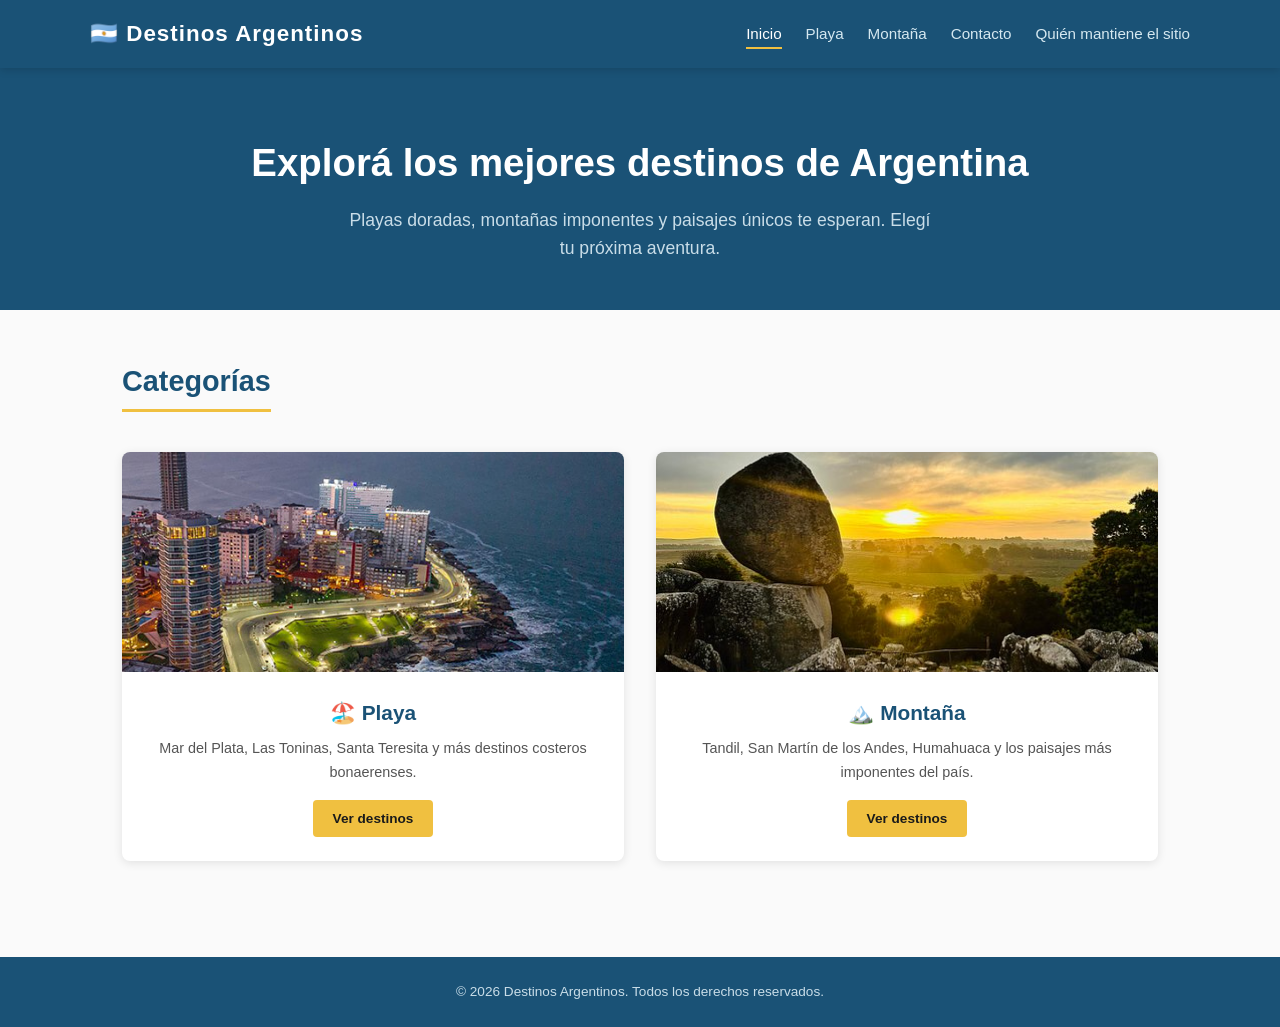
<file: Actividad teoria 1/claude opus 4.6/index.html>
<!DOCTYPE html>
<html lang="es">
<head>
  <meta charset="UTF-8">
  <meta name="viewport" content="width=device-width, initial-scale=1.0">
  <meta name="description" content="Descubrí los mejores destinos turísticos de Argentina: playas y montañas para unas vacaciones inolvidables.">
  <title>Destinos Argentinos – Inicio</title>
  <link rel="stylesheet" href="estilo.css">
</head>
<body>

  <header>
    <div class="contenedor-nav">
      <span class="logo">🇦🇷 Destinos Argentinos</span>
      <nav>
        <ul>
          <li><a href="index.html" class="activo">Inicio</a></li>
          <li><a href="playa.html">Playa</a></li>
          <li><a href="montana.html">Montaña</a></li>
          <li><a href="contacto.html">Contacto</a></li>
          <li><a href="mantenedor.html">Quién mantiene el sitio</a></li>
        </ul>
      </nav>
    </div>
  </header>

  <section class="hero">
    <h1>Explorá los mejores destinos de Argentina</h1>
    <p>Playas doradas, montañas imponentes y paisajes únicos te esperan. Elegí tu próxima aventura.</p>
  </section>

  <main class="seccion">
    <h2>Categorías</h2>
    <div class="categorias">

      <a href="playa.html" class="categoria-card">
        <img src="imagenes/mar-del-plata.png" alt="Playa argentina">
        <div class="cat-info">
          <h3>🏖️ Playa</h3>
          <p>Mar del Plata, Las Toninas, Santa Teresita y más destinos costeros bonaerenses.</p>
          <span class="btn">Ver destinos</span>
        </div>
      </a>

      <a href="montana.html" class="categoria-card">
        <img src="imagenes/tandil.png" alt="Montaña argentina">
        <div class="cat-info">
          <h3>🏔️ Montaña</h3>
          <p>Tandil, San Martín de los Andes, Humahuaca y los paisajes más imponentes del país.</p>
          <span class="btn">Ver destinos</span>
        </div>
      </a>

    </div>
  </main>

  <footer>
    <p>&copy; 2026 Destinos Argentinos. Todos los derechos reservados.</p>
  </footer>

</body>
</html>
</file>
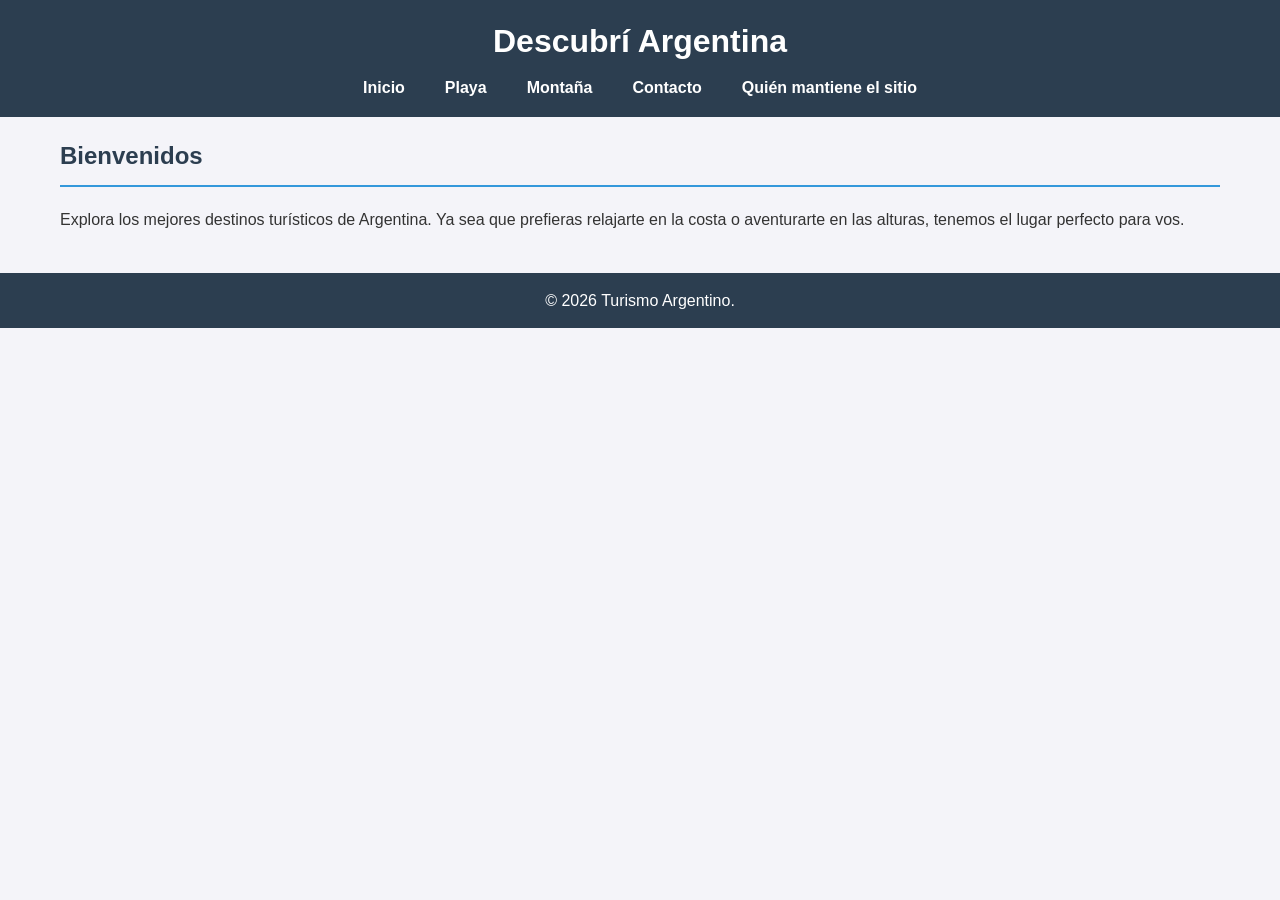
<file: Actividad teoria 1/gemini pro 3.1/index.html>
<!DOCTYPE html>
<html lang="es">
<head>
    <meta charset="UTF-8">
    <meta name="viewport" content="width=device-width, initial-scale=1.0">
    <title>Turismo Argentino - Inicio</title>
    <link rel="stylesheet" href="estilo.css">
</head>
<body>
    <header>
        <h1>Descubrí Argentina</h1>
        <nav>
            <ul>
                <li><a href="index.html">Inicio</a></li>
                <li><a href="playa.html">Playa</a></li>
                <li><a href="montana.html">Montaña</a></li>
                <li><a href="contacto.html">Contacto</a></li>
                <li><a href="mantenedor.html">Quién mantiene el sitio</a></li>
            </ul>
        </nav>
    </header>

    <main>
        <section>
            <h2>Bienvenidos</h2>
            <p>Explora los mejores destinos turísticos de Argentina. Ya sea que prefieras relajarte en la costa o aventurarte en las alturas, tenemos el lugar perfecto para vos.</p>
        </section>
    </main>

    <footer>
        <p>&copy; 2026 Turismo Argentino.</p>
    </footer>
</body>
</html>
</file>
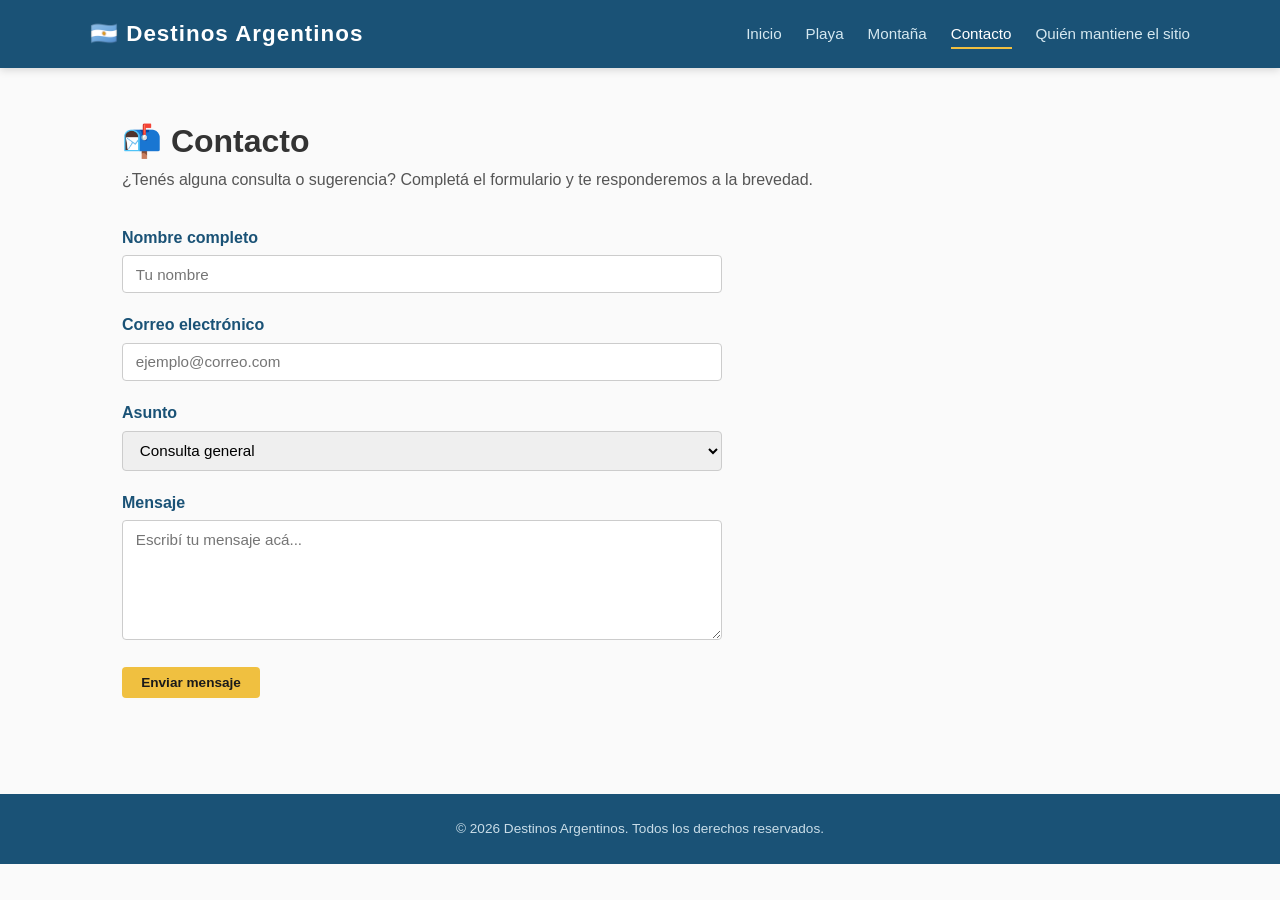
<file: Actividad teoria 1/claude opus 4.6/contacto.html>
<!DOCTYPE html>
<html lang="es">
<head>
  <meta charset="UTF-8">
  <meta name="viewport" content="width=device-width, initial-scale=1.0">
  <meta name="description" content="Contactanos para consultas sobre destinos turísticos argentinos.">
  <title>Contacto – Destinos Argentinos</title>
  <link rel="stylesheet" href="estilo.css">
</head>
<body>

  <header>
    <div class="contenedor-nav">
      <span class="logo">🇦🇷 Destinos Argentinos</span>
      <nav>
        <ul>
          <li><a href="index.html">Inicio</a></li>
          <li><a href="playa.html">Playa</a></li>
          <li><a href="montana.html">Montaña</a></li>
          <li><a href="contacto.html" class="activo">Contacto</a></li>
          <li><a href="mantenedor.html">Quién mantiene el sitio</a></li>
        </ul>
      </nav>
    </div>
  </header>

  <main class="seccion">
    <h1>📬 Contacto</h1>
    <p style="margin-bottom: 2rem; color: #555;">¿Tenés alguna consulta o sugerencia? Completá el formulario y te responderemos a la brevedad.</p>

    <form class="formulario" action="#" method="post">
      <label for="nombre">Nombre completo</label>
      <input type="text" id="nombre" name="nombre" placeholder="Tu nombre" required>

      <label for="email">Correo electrónico</label>
      <input type="email" id="email" name="email" placeholder="ejemplo@correo.com" required>

      <label for="asunto">Asunto</label>
      <select id="asunto" name="asunto">
        <option value="consulta">Consulta general</option>
        <option value="destino">Información sobre un destino</option>
        <option value="sugerencia">Sugerencia</option>
        <option value="otro">Otro</option>
      </select>

      <label for="mensaje">Mensaje</label>
      <textarea id="mensaje" name="mensaje" placeholder="Escribí tu mensaje acá..." required></textarea>

      <button type="submit" class="btn">Enviar mensaje</button>
    </form>
  </main>

  <footer>
    <p>&copy; 2026 Destinos Argentinos. Todos los derechos reservados.</p>
  </footer>

</body>
</html>
</file>
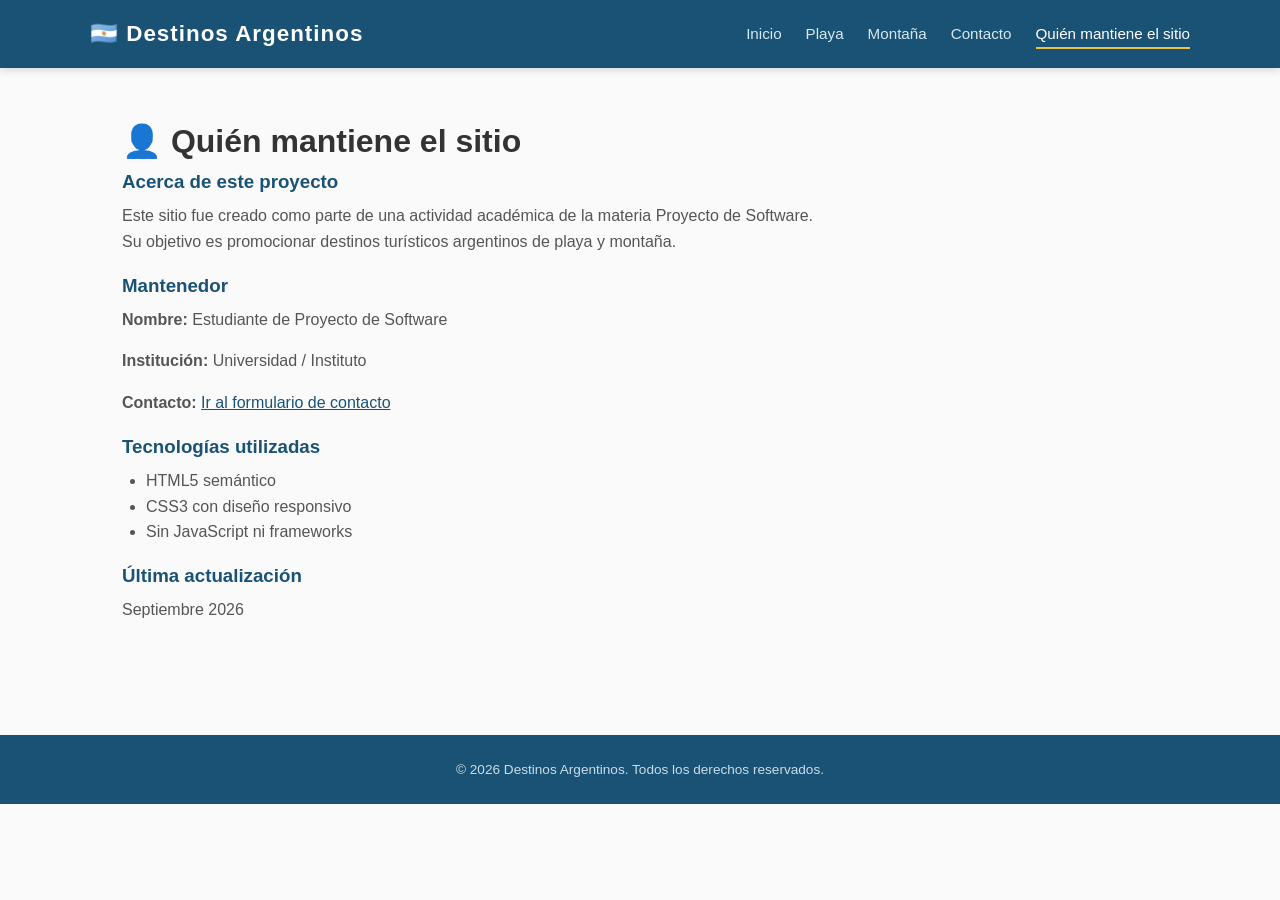
<file: Actividad teoria 1/claude opus 4.6/mantenedor.html>
<!DOCTYPE html>
<html lang="es">
<head>
  <meta charset="UTF-8">
  <meta name="viewport" content="width=device-width, initial-scale=1.0">
  <meta name="description" content="Información sobre quién mantiene el sitio Destinos Argentinos.">
  <title>Quién mantiene el sitio – Destinos Argentinos</title>
  <link rel="stylesheet" href="estilo.css">
</head>
<body>

  <header>
    <div class="contenedor-nav">
      <span class="logo">🇦🇷 Destinos Argentinos</span>
      <nav>
        <ul>
          <li><a href="index.html">Inicio</a></li>
          <li><a href="playa.html">Playa</a></li>
          <li><a href="montana.html">Montaña</a></li>
          <li><a href="contacto.html">Contacto</a></li>
          <li><a href="mantenedor.html" class="activo">Quién mantiene el sitio</a></li>
        </ul>
      </nav>
    </div>
  </header>

  <main class="seccion">
    <h1>👤 Quién mantiene el sitio</h1>

    <div class="mantenedor-info">
      <h3>Acerca de este proyecto</h3>
      <p>Este sitio fue creado como parte de una actividad académica de la materia Proyecto de Software. Su objetivo es promocionar destinos turísticos argentinos de playa y montaña.</p>

      <h3>Mantenedor</h3>
      <p><strong>Nombre:</strong> Estudiante de Proyecto de Software</p>
      <p><strong>Institución:</strong> Universidad / Instituto</p>
      <p><strong>Contacto:</strong> <a href="contacto.html" style="color: #1a5276; text-decoration: underline;">Ir al formulario de contacto</a></p>

      <h3>Tecnologías utilizadas</h3>
      <ul>
        <li>HTML5 semántico</li>
        <li>CSS3 con diseño responsivo</li>
        <li>Sin JavaScript ni frameworks</li>
      </ul>

      <h3>Última actualización</h3>
      <p>Septiembre 2026</p>
    </div>
  </main>

  <footer>
    <p>&copy; 2026 Destinos Argentinos. Todos los derechos reservados.</p>
  </footer>

</body>
</html>
</file>
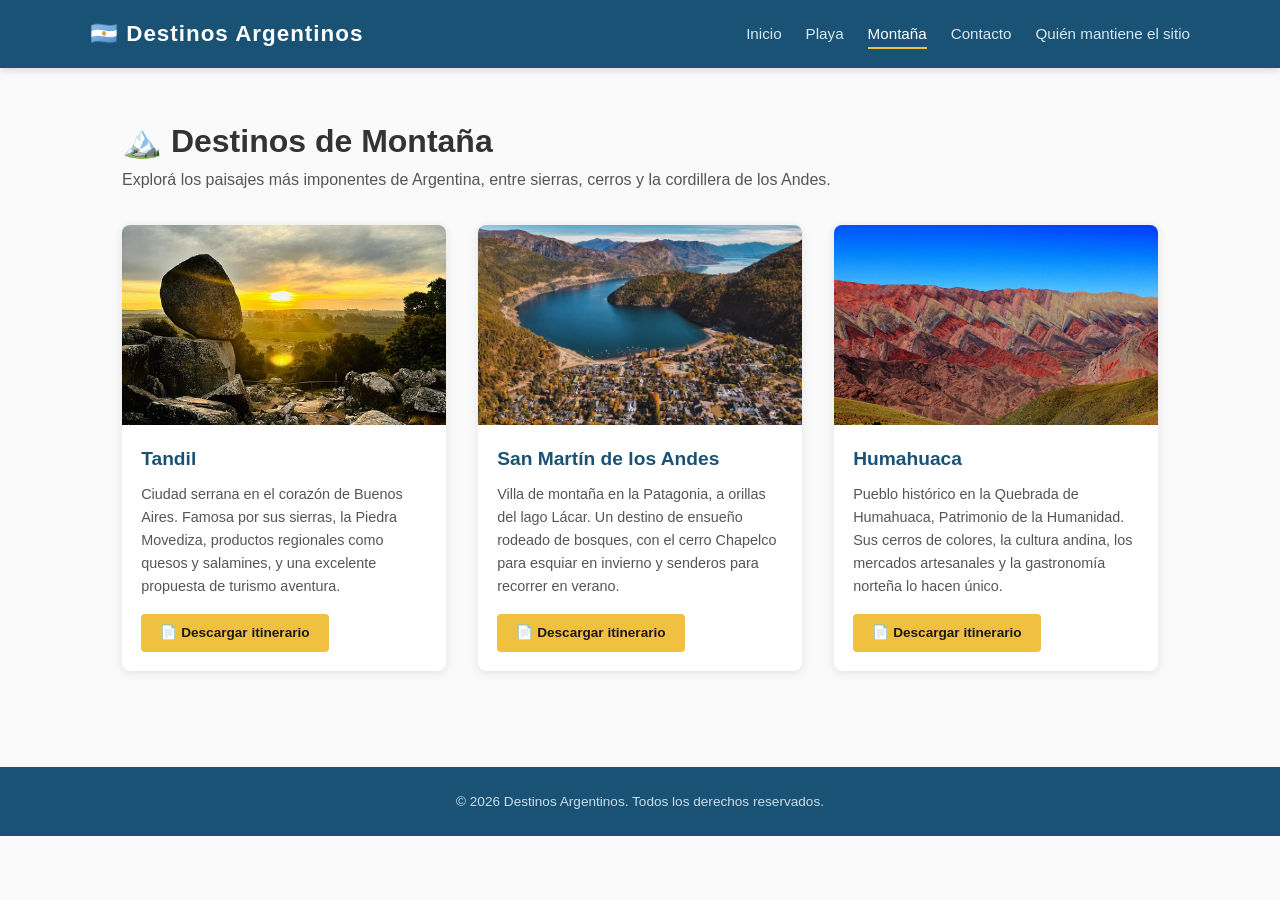
<file: Actividad teoria 1/claude opus 4.6/montana.html>
<!DOCTYPE html>
<html lang="es">
<head>
  <meta charset="UTF-8">
  <meta name="viewport" content="width=device-width, initial-scale=1.0">
  <meta name="description" content="Destinos de montaña en Argentina: Tandil, San Martín de los Andes y Humahuaca.">
  <title>Destinos de Montaña – Destinos Argentinos</title>
  <link rel="stylesheet" href="estilo.css">
</head>
<body>

  <header>
    <div class="contenedor-nav">
      <span class="logo">🇦🇷 Destinos Argentinos</span>
      <nav>
        <ul>
          <li><a href="index.html">Inicio</a></li>
          <li><a href="playa.html">Playa</a></li>
          <li><a href="montana.html" class="activo">Montaña</a></li>
          <li><a href="contacto.html">Contacto</a></li>
          <li><a href="mantenedor.html">Quién mantiene el sitio</a></li>
        </ul>
      </nav>
    </div>
  </header>

  <main class="seccion">
    <h1>🏔️ Destinos de Montaña</h1>
    <p style="margin-bottom: 2rem; color: #555;">Explorá los paisajes más imponentes de Argentina, entre sierras, cerros y la cordillera de los Andes.</p>

    <div class="grilla-destinos">

      <article class="tarjeta">
        <img src="imagenes/tandil.png" alt="Tandil">
        <div class="tarjeta-cuerpo">
          <h3>Tandil</h3>
          <p>Ciudad serrana en el corazón de Buenos Aires. Famosa por sus sierras, la Piedra Movediza, productos regionales como quesos y salamines, y una excelente propuesta de turismo aventura.</p>
          <a href="guias/tandil.pdf" class="btn" download>📄 Descargar itinerario</a>
        </div>
      </article>

      <article class="tarjeta">
        <img src="imagenes/san-martin-de-los-andes.png" alt="San Martín de los Andes">
        <div class="tarjeta-cuerpo">
          <h3>San Martín de los Andes</h3>
          <p>Villa de montaña en la Patagonia, a orillas del lago Lácar. Un destino de ensueño rodeado de bosques, con el cerro Chapelco para esquiar en invierno y senderos para recorrer en verano.</p>
          <a href="guias/san-martin-de-los-andes.pdf" class="btn" download>📄 Descargar itinerario</a>
        </div>
      </article>

      <article class="tarjeta">
        <img src="imagenes/humahuaca.png" alt="Humahuaca">
        <div class="tarjeta-cuerpo">
          <h3>Humahuaca</h3>
          <p>Pueblo histórico en la Quebrada de Humahuaca, Patrimonio de la Humanidad. Sus cerros de colores, la cultura andina, los mercados artesanales y la gastronomía norteña lo hacen único.</p>
          <a href="guias/humahuaca.pdf" class="btn" download>📄 Descargar itinerario</a>
        </div>
      </article>

    </div>
  </main>

  <footer>
    <p>&copy; 2026 Destinos Argentinos. Todos los derechos reservados.</p>
  </footer>

</body>
</html>
</file>
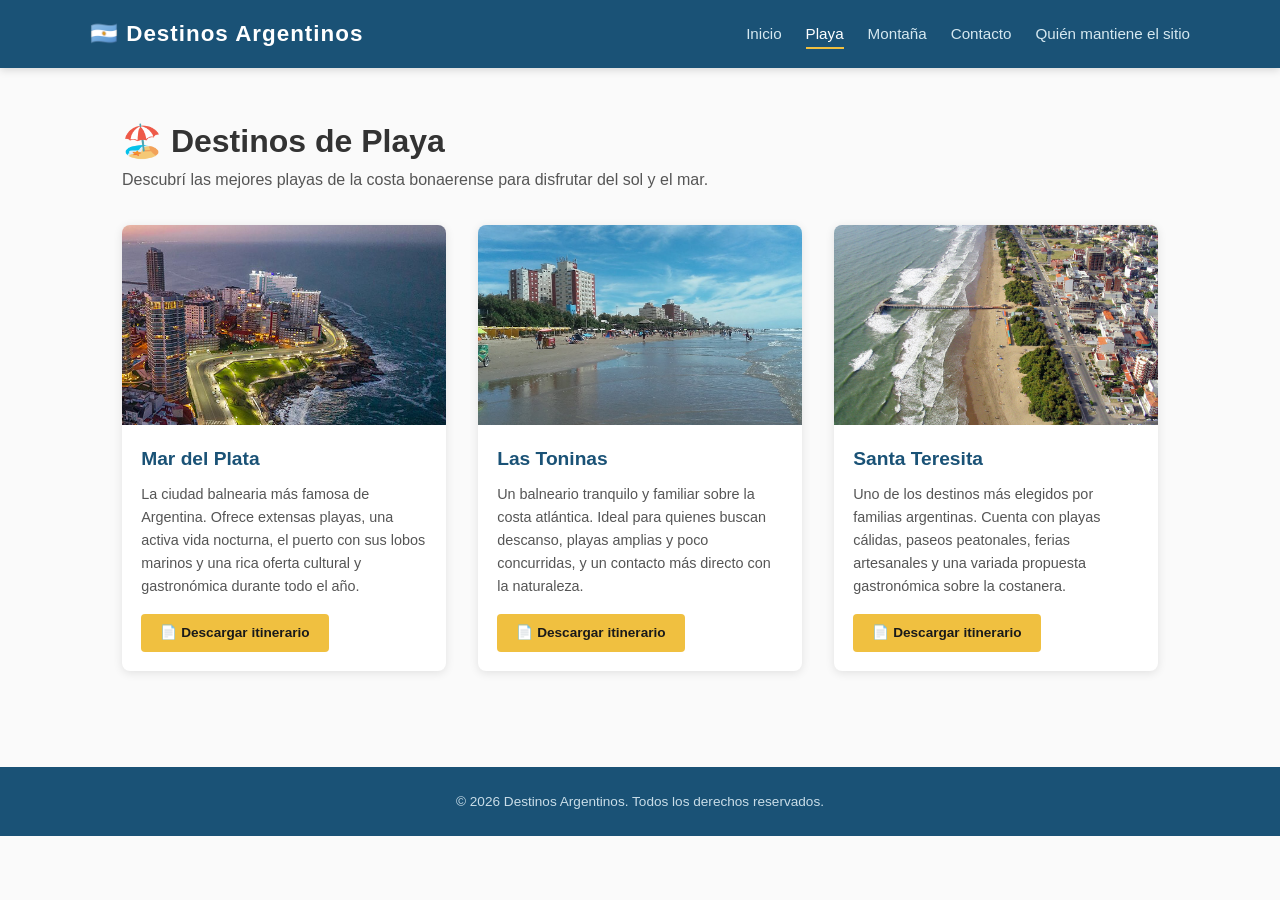
<file: Actividad teoria 1/claude opus 4.6/playa.html>
<!DOCTYPE html>
<html lang="es">
<head>
  <meta charset="UTF-8">
  <meta name="viewport" content="width=device-width, initial-scale=1.0">
  <meta name="description" content="Destinos de playa en Argentina: Mar del Plata, Las Toninas y Santa Teresita.">
  <title>Destinos de Playa – Destinos Argentinos</title>
  <link rel="stylesheet" href="estilo.css">
</head>
<body>

  <header>
    <div class="contenedor-nav">
      <span class="logo">🇦🇷 Destinos Argentinos</span>
      <nav>
        <ul>
          <li><a href="index.html">Inicio</a></li>
          <li><a href="playa.html" class="activo">Playa</a></li>
          <li><a href="montana.html">Montaña</a></li>
          <li><a href="contacto.html">Contacto</a></li>
          <li><a href="mantenedor.html">Quién mantiene el sitio</a></li>
        </ul>
      </nav>
    </div>
  </header>

  <main class="seccion">
    <h1>🏖️ Destinos de Playa</h1>
    <p style="margin-bottom: 2rem; color: #555;">Descubrí las mejores playas de la costa bonaerense para disfrutar del sol y el mar.</p>

    <div class="grilla-destinos">

      <article class="tarjeta">
        <img src="imagenes/mar-del-plata.png" alt="Mar del Plata">
        <div class="tarjeta-cuerpo">
          <h3>Mar del Plata</h3>
          <p>La ciudad balnearia más famosa de Argentina. Ofrece extensas playas, una activa vida nocturna, el puerto con sus lobos marinos y una rica oferta cultural y gastronómica durante todo el año.</p>
          <a href="guias/mar-del-plata.pdf" class="btn" download>📄 Descargar itinerario</a>
        </div>
      </article>

      <article class="tarjeta">
        <img src="imagenes/las-toninas.png" alt="Las Toninas">
        <div class="tarjeta-cuerpo">
          <h3>Las Toninas</h3>
          <p>Un balneario tranquilo y familiar sobre la costa atlántica. Ideal para quienes buscan descanso, playas amplias y poco concurridas, y un contacto más directo con la naturaleza.</p>
          <a href="guias/las-toninas.pdf" class="btn" download>📄 Descargar itinerario</a>
        </div>
      </article>

      <article class="tarjeta">
        <img src="imagenes/santa-teresita.png" alt="Santa Teresita">
        <div class="tarjeta-cuerpo">
          <h3>Santa Teresita</h3>
          <p>Uno de los destinos más elegidos por familias argentinas. Cuenta con playas cálidas, paseos peatonales, ferias artesanales y una variada propuesta gastronómica sobre la costanera.</p>
          <a href="guias/santa-teresita.pdf" class="btn" download>📄 Descargar itinerario</a>
        </div>
      </article>

    </div>
  </main>

  <footer>
    <p>&copy; 2026 Destinos Argentinos. Todos los derechos reservados.</p>
  </footer>

</body>
</html>
</file>
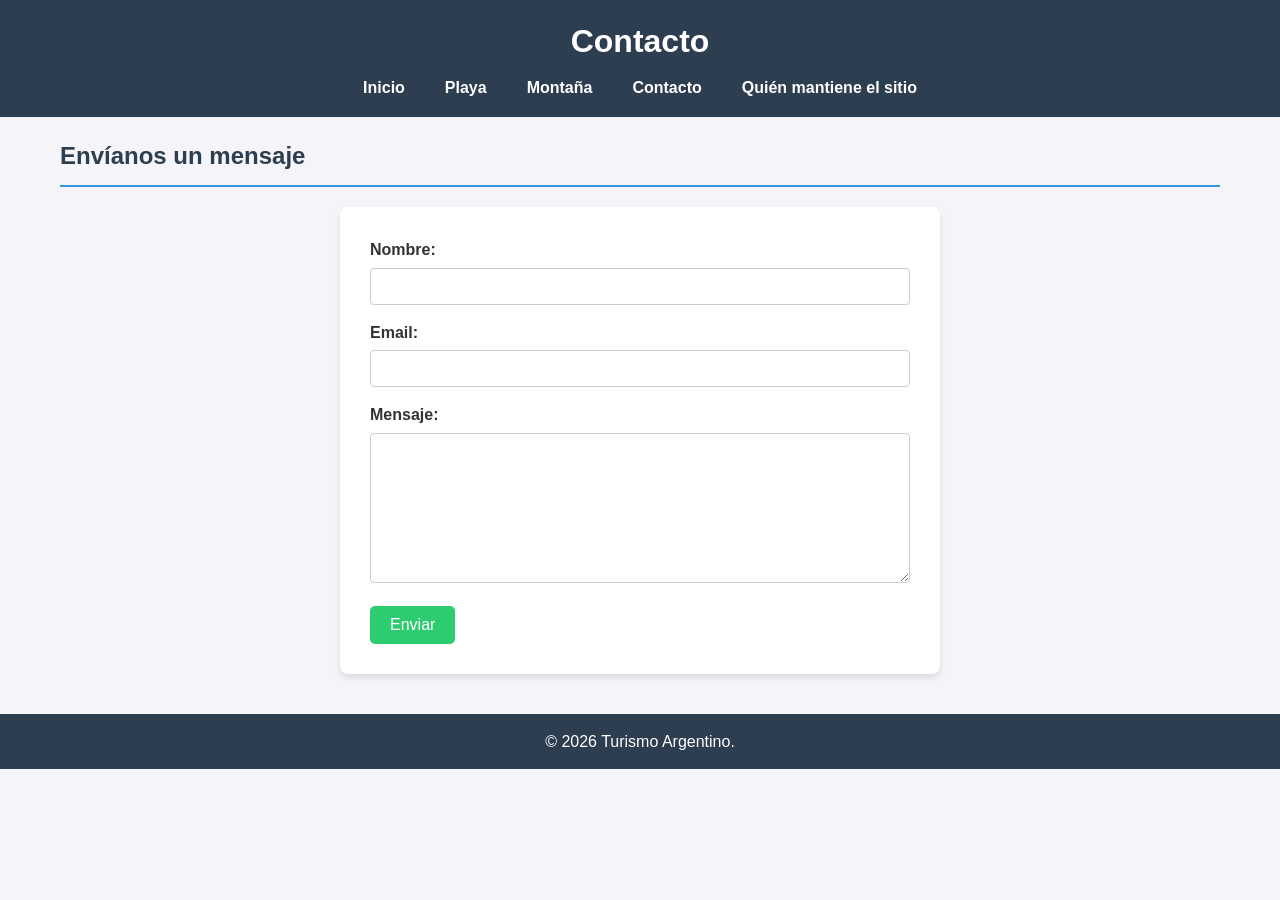
<file: Actividad teoria 1/gemini pro 3.1/contacto.html>
<!DOCTYPE html>
<html lang="es">
<head>
    <meta charset="UTF-8">
    <meta name="viewport" content="width=device-width, initial-scale=1.0">
    <title>Turismo Argentino - Contacto</title>
    <link rel="stylesheet" href="estilo.css">
</head>
<body>
    <header>
        <h1>Contacto</h1>
        <nav>
            <ul>
                <li><a href="index.html">Inicio</a></li>
                <li><a href="playa.html">Playa</a></li>
                <li><a href="montana.html">Montaña</a></li>
                <li><a href="contacto.html">Contacto</a></li>
                <li><a href="mantenedor.html">Quién mantiene el sitio</a></li>
            </ul>
        </nav>
    </header>

    <main>
        <section>
            <h2>Envíanos un mensaje</h2>
            <form class="contacto-form" action="#" method="POST">
                <div class="form-group">
                    <label for="nombre">Nombre:</label>
                    <input type="text" id="nombre" name="nombre" required>
                </div>
                <div class="form-group">
                    <label for="email">Email:</label>
                    <input type="email" id="email" name="email" required>
                </div>
                <div class="form-group">
                    <label for="mensaje">Mensaje:</label>
                    <textarea id="mensaje" name="mensaje" required></textarea>
                </div>
                <button type="submit" class="btn-enviar">Enviar</button>
            </form>
        </section>
    </main>

    <footer>
        <p>&copy; 2026 Turismo Argentino.</p>
    </footer>
</body>
</html>
</file>
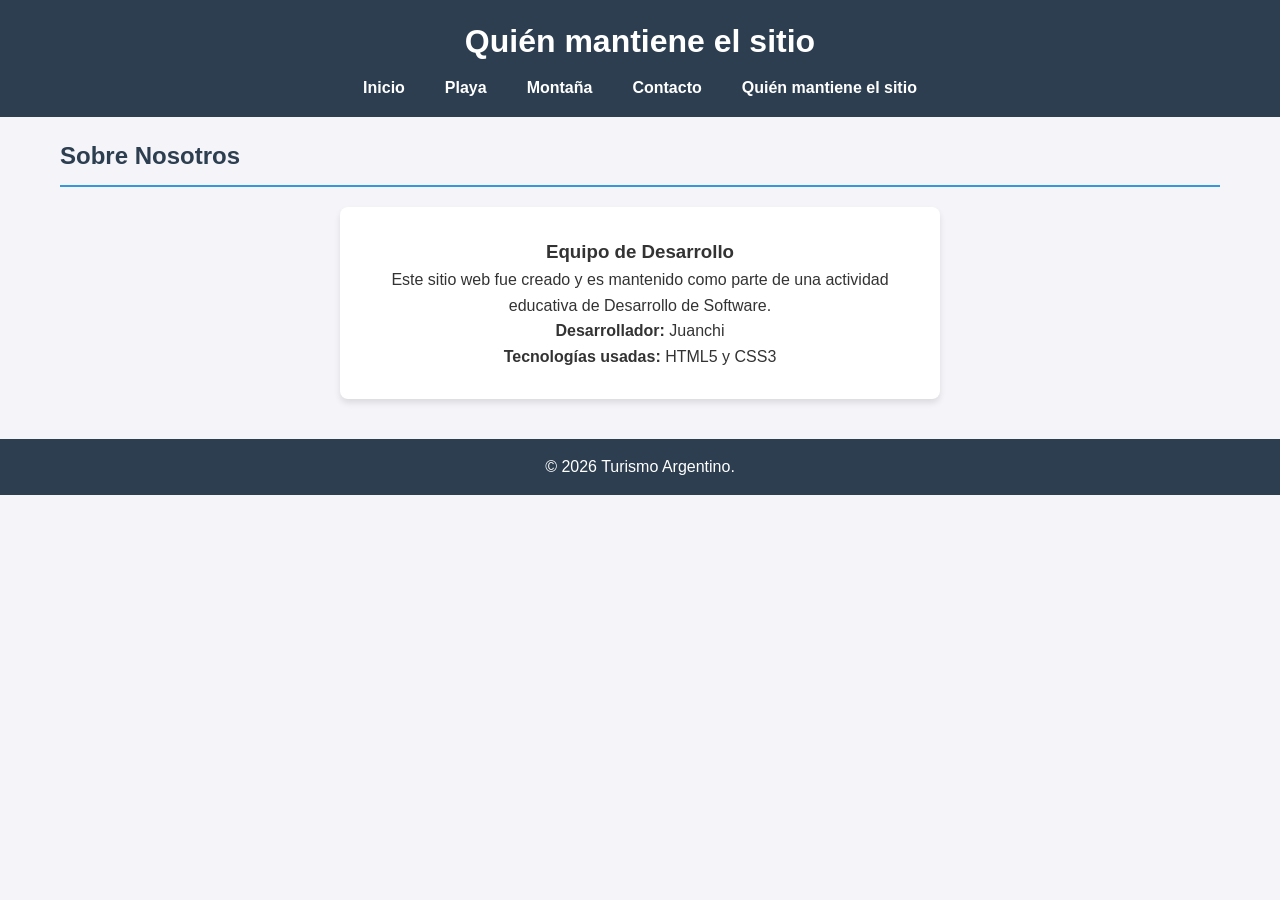
<file: Actividad teoria 1/gemini pro 3.1/mantenedor.html>
<!DOCTYPE html>
<html lang="es">
<head>
    <meta charset="UTF-8">
    <meta name="viewport" content="width=device-width, initial-scale=1.0">
    <title>Turismo Argentino - Mantenedor</title>
    <link rel="stylesheet" href="estilo.css">
</head>
<body>
    <header>
        <h1>Quién mantiene el sitio</h1>
        <nav>
            <ul>
                <li><a href="index.html">Inicio</a></li>
                <li><a href="playa.html">Playa</a></li>
                <li><a href="montana.html">Montaña</a></li>
                <li><a href="contacto.html">Contacto</a></li>
                <li><a href="mantenedor.html">Quién mantiene el sitio</a></li>
            </ul>
        </nav>
    </header>

    <main>
        <section>
            <h2>Sobre Nosotros</h2>
            <div class="contacto-form" style="text-align: center;">
                <h3>Equipo de Desarrollo</h3>
                <p>Este sitio web fue creado y es mantenido como parte de una actividad educativa de Desarrollo de Software.</p>
                <p><strong>Desarrollador:</strong> Juanchi</p>
                <p><strong>Tecnologías usadas:</strong> HTML5 y CSS3</p>
            </div>
        </section>
    </main>

    <footer>
        <p>&copy; 2026 Turismo Argentino.</p>
    </footer>
</body>
</html>
</file>
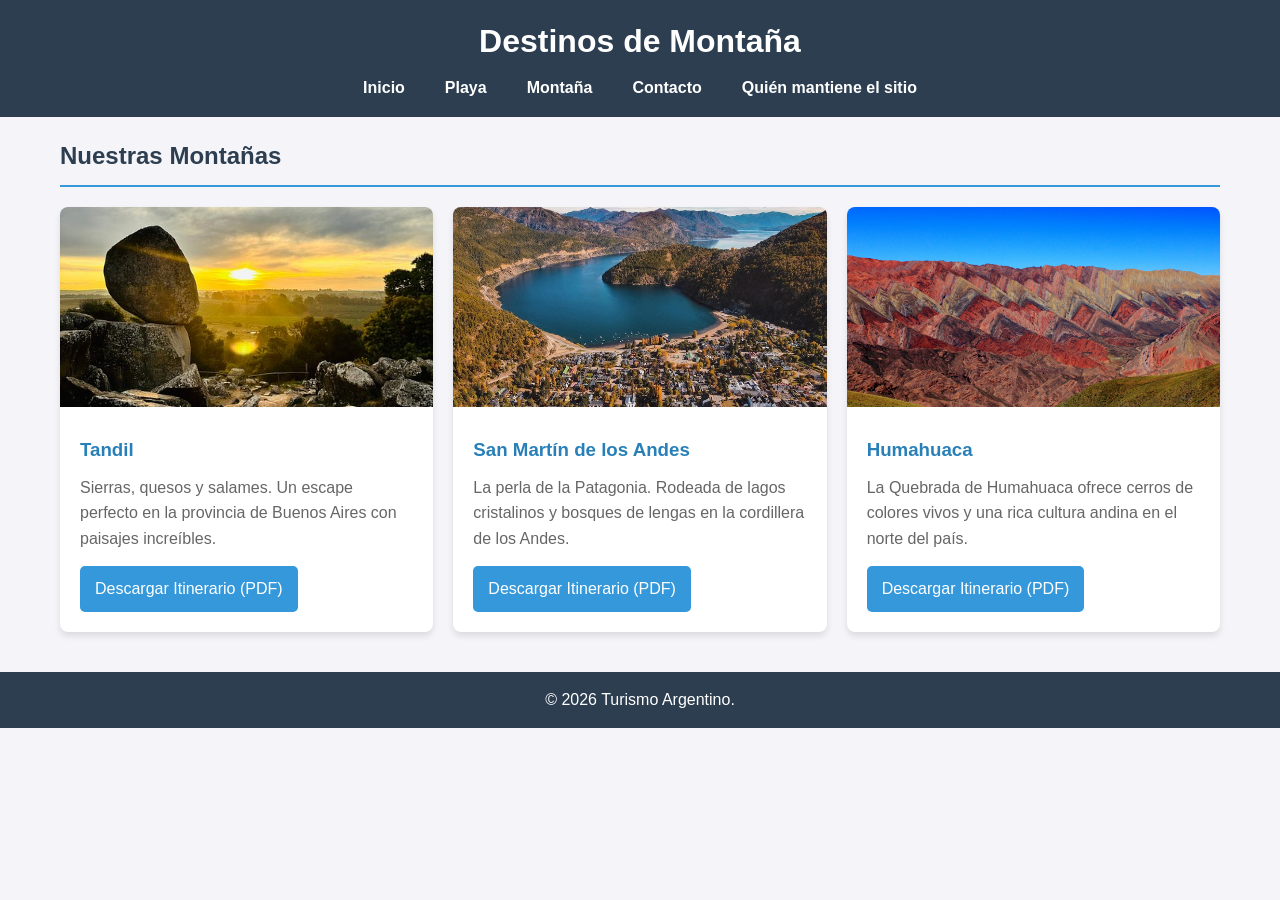
<file: Actividad teoria 1/gemini pro 3.1/montana.html>
<!DOCTYPE html>
<html lang="es">

<head>
    <meta charset="UTF-8">
    <meta name="viewport" content="width=device-width, initial-scale=1.0">
    <title>Turismo Argentino - Montañas</title>
    <link rel="stylesheet" href="estilo.css">
</head>

<body>
    <header>
        <h1>Destinos de Montaña</h1>
        <nav>
            <ul>
                <li><a href="index.html">Inicio</a></li>
                <li><a href="playa.html">Playa</a></li>
                <li><a href="montana.html">Montaña</a></li>
                <li><a href="contacto.html">Contacto</a></li>
                <li><a href="mantenedor.html">Quién mantiene el sitio</a></li>
            </ul>
        </nav>
    </header>

    <main>
        <section>
            <h2>Nuestras Montañas</h2>
            <div class="destinos-grid">
                <!-- Tandil -->
                <article class="destino-card">
                    <img src="imagenes/tandil.png" alt="Tandil">
                    <div class="destino-info">
                        <h3>Tandil</h3>
                        <p>Sierras, quesos y salames. Un escape perfecto en la provincia de Buenos Aires con paisajes
                            increíbles.</p>
                        <a href="guias/tandil.pdf" class="btn-descarga" download>Descargar Itinerario (PDF)</a>
                    </div>
                </article>

                <!-- San Martín de los Andes -->
                <article class="destino-card">
                    <img src="imagenes/san-martin-de-los-andes.png" alt="San Martín de los Andes">
                    <div class="destino-info">
                        <h3>San Martín de los Andes</h3>
                        <p>La perla de la Patagonia. Rodeada de lagos cristalinos y bosques de lengas en la cordillera
                            de los Andes.</p>
                        <a href="guias/san-martin-de-los-andes.pdf" class="btn-descarga" download>Descargar Itinerario
                            (PDF)</a>
                    </div>
                </article>

                <!-- Humahuaca -->
                <article class="destino-card">
                    <img src="imagenes/humahuaca.png" alt="Humahuaca">
                    <div class="destino-info">
                        <h3>Humahuaca</h3>
                        <p>La Quebrada de Humahuaca ofrece cerros de colores vivos y una rica cultura andina en el norte
                            del país.</p>
                        <a href="guias/humahuaca.pdf" class="btn-descarga" download>Descargar Itinerario (PDF)</a>
                    </div>
                </article>
            </div>
        </section>
    </main>

    <footer>
        <p>&copy; 2026 Turismo Argentino.</p>
    </footer>
</body>

</html>
</file>
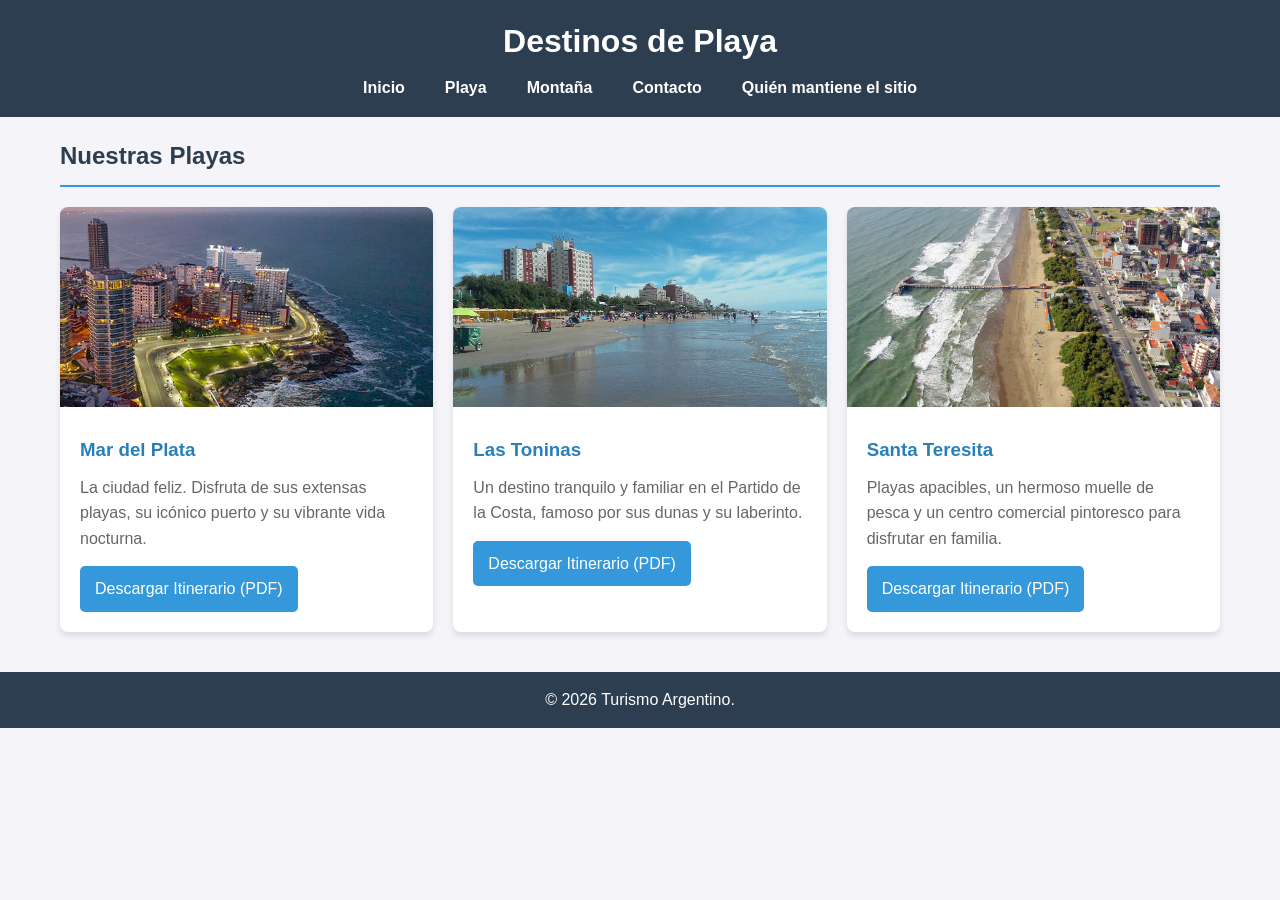
<file: Actividad teoria 1/gemini pro 3.1/playa.html>
<!doctype html>
<html lang="es">
  <head>
    <meta charset="UTF-8" />
    <meta name="viewport" content="width=device-width, initial-scale=1.0" />
    <title>Turismo Argentino - Playas</title>
    <link rel="stylesheet" href="estilo.css" />
  </head>
  <body>
    <header>
      <h1>Destinos de Playa</h1>
      <nav>
        <ul>
          <li><a href="index.html">Inicio</a></li>
          <li><a href="playa.html">Playa</a></li>
          <li><a href="montana.html">Montaña</a></li>
          <li><a href="contacto.html">Contacto</a></li>
          <li><a href="mantenedor.html">Quién mantiene el sitio</a></li>
        </ul>
      </nav>
    </header>

    <main>
      <section>
        <h2>Nuestras Playas</h2>
        <div class="destinos-grid">
          <!-- Mar del Plata -->
          <article class="destino-card">
            <img src="imagenes/mar-del-plata.png" alt="Mar del Plata" />
            <div class="destino-info">
              <h3>Mar del Plata</h3>
              <p>
                La ciudad feliz. Disfruta de sus extensas playas, su icónico
                puerto y su vibrante vida nocturna.
              </p>
              <a href="guias/mar-del-plata.pdf" class="btn-descarga" download
                >Descargar Itinerario (PDF)</a
              >
            </div>
          </article>

          <!-- Las Toninas -->
          <article class="destino-card">
            <img src="imagenes/las-toninas.png" alt="Las Toninas" />
            <div class="destino-info">
              <h3>Las Toninas</h3>
              <p>
                Un destino tranquilo y familiar en el Partido de la Costa,
                famoso por sus dunas y su laberinto.
              </p>
              <a href="guias/las-toninas.pdf" class="btn-descarga" download
                >Descargar Itinerario (PDF)</a
              >
            </div>
          </article>

          <!-- Santa Teresita -->
          <article class="destino-card">
            <img src="imagenes/santa-teresita.png" alt="Santa Teresita" />
            <div class="destino-info">
              <h3>Santa Teresita</h3>
              <p>
                Playas apacibles, un hermoso muelle de pesca y un centro
                comercial pintoresco para disfrutar en familia.
              </p>
              <a href="guias/santa-teresita.pdf" class="btn-descarga" download
                >Descargar Itinerario (PDF)</a
              >
            </div>
          </article>
        </div>
      </section>
    </main>

    <footer>
      <p>&copy; 2026 Turismo Argentino.</p>
    </footer>
  </body>
</html>
</file>
<file: Actividad teoria 1/claude opus 4.6/estilo.css>
/* ===== Reset y base ===== */
* {
  margin: 0;
  padding: 0;
  box-sizing: border-box;
}

body {
  font-family: 'Segoe UI', Arial, sans-serif;
  color: #333;
  background-color: #fafafa;
  line-height: 1.6;
}

a {
  text-decoration: none;
  color: inherit;
}

img {
  max-width: 100%;
  height: auto;
  display: block;
}

/* ===== Header y navegación ===== */
header {
  background-color: #1a5276;
  color: #fff;
  padding: 1rem 2rem;
  position: sticky;
  top: 0;
  z-index: 100;
  box-shadow: 0 2px 8px rgba(0, 0, 0, 0.15);
}

header .contenedor-nav {
  max-width: 1100px;
  margin: 0 auto;
  display: flex;
  justify-content: space-between;
  align-items: center;
  flex-wrap: wrap;
}

header .logo {
  font-size: 1.4rem;
  font-weight: 700;
  letter-spacing: 1px;
}

nav ul {
  list-style: none;
  display: flex;
  gap: 1.5rem;
  flex-wrap: wrap;
}

nav a {
  color: #d5e8f0;
  font-size: 0.95rem;
  padding: 0.3rem 0;
  border-bottom: 2px solid transparent;
  transition: color 0.2s, border-color 0.2s;
}

nav a:hover,
nav a.activo {
  color: #fff;
  border-bottom-color: #f0c040;
}

/* ===== Hero (solo index) ===== */
.hero {
  background-color: #1a5276;
  color: #fff;
  text-align: center;
  padding: 4rem 2rem 3rem;
}

.hero h1 {
  font-size: 2.4rem;
  margin-bottom: 0.8rem;
}

.hero p {
  font-size: 1.1rem;
  max-width: 600px;
  margin: 0 auto;
  color: #c9dde8;
}

/* ===== Sección genérica ===== */
.seccion {
  max-width: 1100px;
  margin: 0 auto;
  padding: 3rem 2rem;
}

.seccion h2 {
  font-size: 1.8rem;
  margin-bottom: 1.5rem;
  color: #1a5276;
  border-bottom: 3px solid #f0c040;
  display: inline-block;
  padding-bottom: 0.3rem;
}

/* ===== Tarjetas de destinos ===== */
.grilla-destinos {
  display: grid;
  grid-template-columns: repeat(3, 1fr);
  gap: 2rem;
}

.tarjeta {
  background: #fff;
  border-radius: 8px;
  overflow: hidden;
  box-shadow: 0 2px 10px rgba(0, 0, 0, 0.1);
  transition: transform 0.2s, box-shadow 0.2s;
}

.tarjeta:hover {
  transform: translateY(-4px);
  box-shadow: 0 6px 18px rgba(0, 0, 0, 0.15);
}

.tarjeta img {
  width: 100%;
  height: 200px;
  object-fit: cover;
}

.tarjeta-cuerpo {
  padding: 1.2rem;
}

.tarjeta-cuerpo h3 {
  font-size: 1.2rem;
  margin-bottom: 0.5rem;
  color: #1a5276;
}

.tarjeta-cuerpo p {
  font-size: 0.9rem;
  color: #555;
  margin-bottom: 1rem;
}

.btn {
  display: inline-block;
  padding: 0.5rem 1.2rem;
  background-color: #f0c040;
  color: #1a1a1a;
  font-weight: 600;
  font-size: 0.85rem;
  border-radius: 4px;
  border: none;
  cursor: pointer;
  transition: background-color 0.2s;
}

.btn:hover {
  background-color: #d4a520;
}

/* ===== Categorías en index ===== */
.categorias {
  display: grid;
  grid-template-columns: 1fr 1fr;
  gap: 2rem;
  margin-top: 1rem;
}

.categoria-card {
  background: #fff;
  border-radius: 8px;
  overflow: hidden;
  box-shadow: 0 2px 10px rgba(0, 0, 0, 0.1);
  text-align: center;
  transition: transform 0.2s;
}

.categoria-card:hover {
  transform: translateY(-4px);
}

.categoria-card img {
  width: 100%;
  height: 220px;
  object-fit: cover;
}

.categoria-card .cat-info {
  padding: 1.5rem;
}

.categoria-card h3 {
  font-size: 1.3rem;
  color: #1a5276;
  margin-bottom: 0.5rem;
}

.categoria-card p {
  font-size: 0.9rem;
  color: #555;
  margin-bottom: 1rem;
}

/* ===== Formulario de contacto ===== */
.formulario {
  max-width: 600px;
}

.formulario label {
  display: block;
  margin-bottom: 0.3rem;
  font-weight: 600;
  color: #1a5276;
}

.formulario input,
.formulario textarea,
.formulario select {
  width: 100%;
  padding: 0.6rem 0.8rem;
  margin-bottom: 1.2rem;
  border: 1px solid #ccc;
  border-radius: 4px;
  font-size: 0.95rem;
  font-family: inherit;
}

.formulario input:focus,
.formulario textarea:focus {
  outline: none;
  border-color: #1a5276;
  box-shadow: 0 0 0 2px rgba(26, 82, 118, 0.15);
}

.formulario textarea {
  resize: vertical;
  min-height: 120px;
}

.formulario button {
  composes: btn;
}

/* ===== Página mantenedor ===== */
.mantenedor-info {
  max-width: 700px;
}

.mantenedor-info h3 {
  color: #1a5276;
  margin-bottom: 0.4rem;
}

.mantenedor-info p {
  margin-bottom: 1rem;
  color: #555;
}

.mantenedor-info ul {
  list-style: disc;
  padding-left: 1.5rem;
  margin-bottom: 1rem;
  color: #555;
}

/* ===== Footer ===== */
footer {
  background-color: #1a5276;
  color: #c9dde8;
  text-align: center;
  padding: 1.5rem 2rem;
  font-size: 0.85rem;
  margin-top: 3rem;
}

/* ===== Responsivo – Tablet (max 768px) ===== */
@media (max-width: 768px) {
  .grilla-destinos {
    grid-template-columns: 1fr 1fr;
  }

  .categorias {
    grid-template-columns: 1fr;
  }

  .hero h1 {
    font-size: 1.8rem;
  }

  nav ul {
    gap: 1rem;
  }
}

/* ===== Responsivo – Celular (max 480px) ===== */
@media (max-width: 480px) {
  header .contenedor-nav {
    flex-direction: column;
    gap: 0.8rem;
  }

  nav ul {
    flex-direction: column;
    align-items: center;
    gap: 0.5rem;
  }

  .grilla-destinos {
    grid-template-columns: 1fr;
  }

  .hero {
    padding: 2.5rem 1rem 2rem;
  }

  .hero h1 {
    font-size: 1.5rem;
  }

  .seccion {
    padding: 2rem 1rem;
  }
}
</file>
<file: Actividad teoria 1/gemini pro 3.1/estilo.css>
/* Reseteo básico */
* {
    margin: 0;
    padding: 0;
    box-sizing: border-box;
}

body {
    font-family: 'Segoe UI', Tahoma, Geneva, Verdana, sans-serif;
    line-height: 1.6;
    background-color: #f4f4f9;
    color: #333;
}

/* Header y Navegación */
header {
    background-color: #2c3e50;
    color: #fff;
    padding: 1rem 0;
    text-align: center;
}

header h1 {
    margin-bottom: 0.5rem;
}

nav ul {
    list-style: none;
    display: flex;
    justify-content: center;
    flex-wrap: wrap;
}

nav ul li {
    margin: 0 10px;
}

nav ul li a {
    color: #fff;
    text-decoration: none;
    font-weight: bold;
    padding: 5px 10px;
    border-radius: 5px;
    transition: background-color 0.3s ease;
}

nav ul li a:hover {
    background-color: #34495e;
}

/* Contenido Principal */
main {
    max-width: 1200px;
    margin: 20px auto;
    padding: 0 20px;
}

section {
    margin-bottom: 40px;
}

h2 {
    color: #2c3e50;
    border-bottom: 2px solid #3498db;
    padding-bottom: 10px;
    margin-bottom: 20px;
}

/* Grid de Destinos */
.destinos-grid {
    display: grid;
    grid-template-columns: repeat(auto-fit, minmax(300px, 1fr));
    gap: 20px;
}

.destino-card {
    background-color: #fff;
    border-radius: 8px;
    box-shadow: 0 4px 6px rgba(0,0,0,0.1);
    overflow: hidden;
    transition: transform 0.3s ease;
}

.destino-card:hover {
    transform: translateY(-5px);
}

.destino-card img {
    width: 100%;
    height: 200px;
    object-fit: cover;
    background-color: #e0e0e0;
}

.destino-info {
    padding: 20px;
}

.destino-info h3 {
    margin-bottom: 10px;
    color: #2980b9;
}

.destino-info p {
    margin-bottom: 15px;
    color: #666;
}

.btn-descarga {
    display: inline-block;
    background-color: #3498db;
    color: #fff;
    padding: 10px 15px;
    text-decoration: none;
    border-radius: 5px;
    transition: background-color 0.3s;
}

.btn-descarga:hover {
    background-color: #2980b9;
}

/* Formularios */
.contacto-form {
    background: #fff;
    padding: 30px;
    border-radius: 8px;
    box-shadow: 0 4px 6px rgba(0,0,0,0.1);
    max-width: 600px;
    margin: 0 auto;
}

.form-group {
    margin-bottom: 15px;
}

.form-group label {
    display: block;
    margin-bottom: 5px;
    font-weight: bold;
}

.form-group input,
.form-group textarea {
    width: 100%;
    padding: 10px;
    border: 1px solid #ccc;
    border-radius: 4px;
    font-family: inherit;
}

.form-group textarea {
    resize: vertical;
    height: 150px;
}

.btn-enviar {
    background-color: #2ecc71;
    color: white;
    border: none;
    padding: 10px 20px;
    cursor: pointer;
    font-size: 16px;
    border-radius: 5px;
    transition: background-color 0.3s;
}

.btn-enviar:hover {
    background-color: #27ae60;
}

/* Footer */
footer {
    background-color: #2c3e50;
    color: #fff;
    text-align: center;
    padding: 15px 0;
    margin-top: 40px;
}

/* Responsividad */
@media (max-width: 768px) {
    nav ul {
        flex-direction: column;
    }
    
    nav ul li {
        margin: 5px 0;
    }
}
</file>
